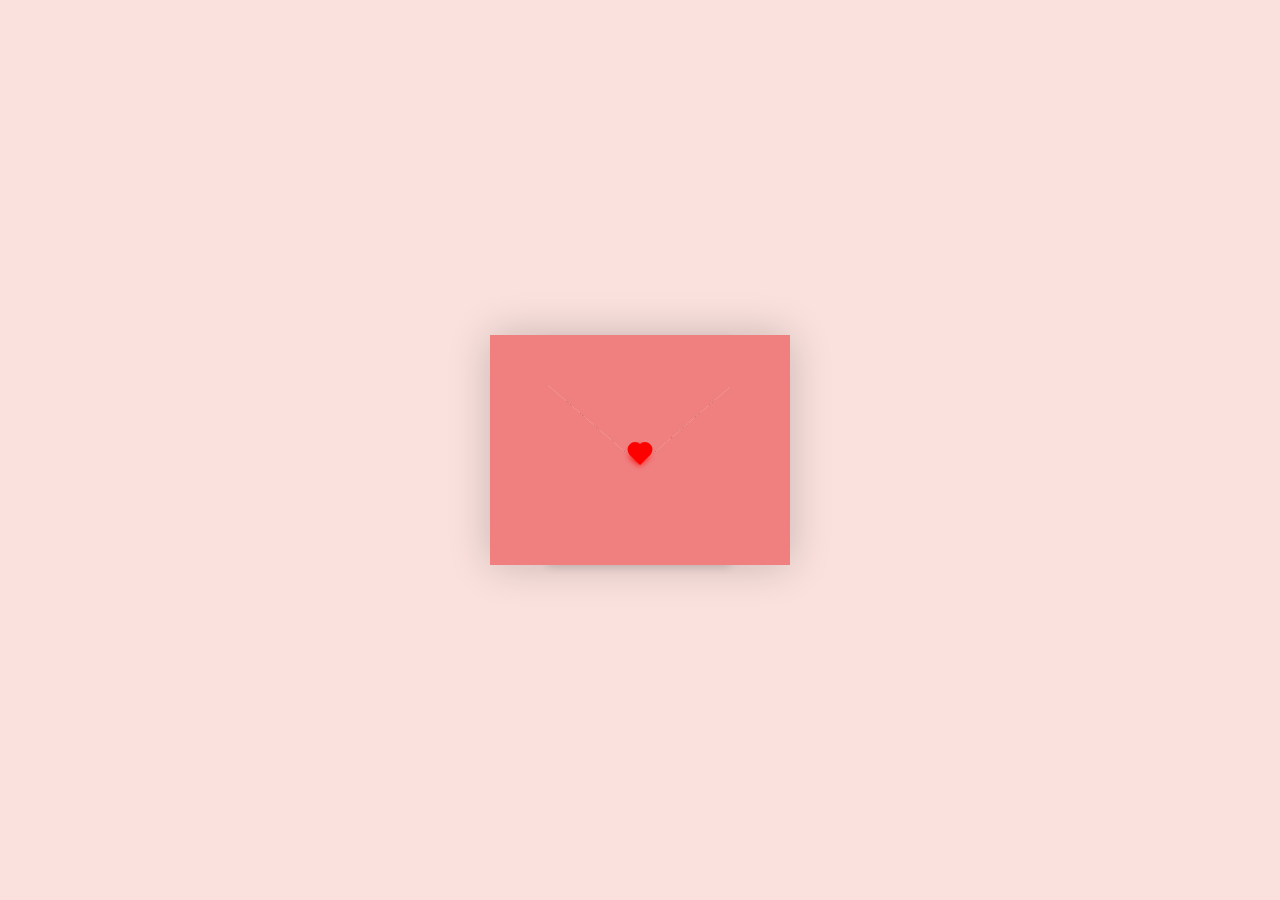
<file: index.html>
<!DOCTYPE html>
<html lang="en">
<head>
    <meta charset="UTF-8">
    <meta http-equiv="X-UA-Compatible" content="IE=edge">
    <meta name="viewport" content="width=device-width, initial-scale=1.0">
    <title>Pour Doha</title>
    <link rel="stylesheet" href="./style.css">
</head>
<body>
    <div class="container">
        <div class="envelope-wrapper">
            <div class="envelope">
                <div class="letter">
                    <div class="text">
                        <strong>Doha Marnouch                             <a href="heart.html"> Je t'aime ma vie </a>
                        </strong>
                        <p>
                            Ma chérie je veux te dire à quel point je suis reconnaissant pour tout ce que tu es et tout ce que tu fais ta gentillesse ton amour et ta présence 
                            rendent ma vie tellement plus belle chaque jour je me sens incroyablement chanceux de t’avoir à mes côtés merci pour ton sout
                            ien ta compréhension et pour ton amour tu es un véritable trésor dans ma vie et je ferai tout pour te rendre heureuse je t’aime profondément
                        </p>
                        
                    </div>
                </div>
            </div>
            <div class="heart"></div>
        </div>
    </div>
    <script>
        const envelope = document.querySelector('.envelope-wrapper');
        envelope.addEventListener('click', () => {
            envelope.classList.toggle('flap');
        });
    </script>
</body>
</html>
</file>
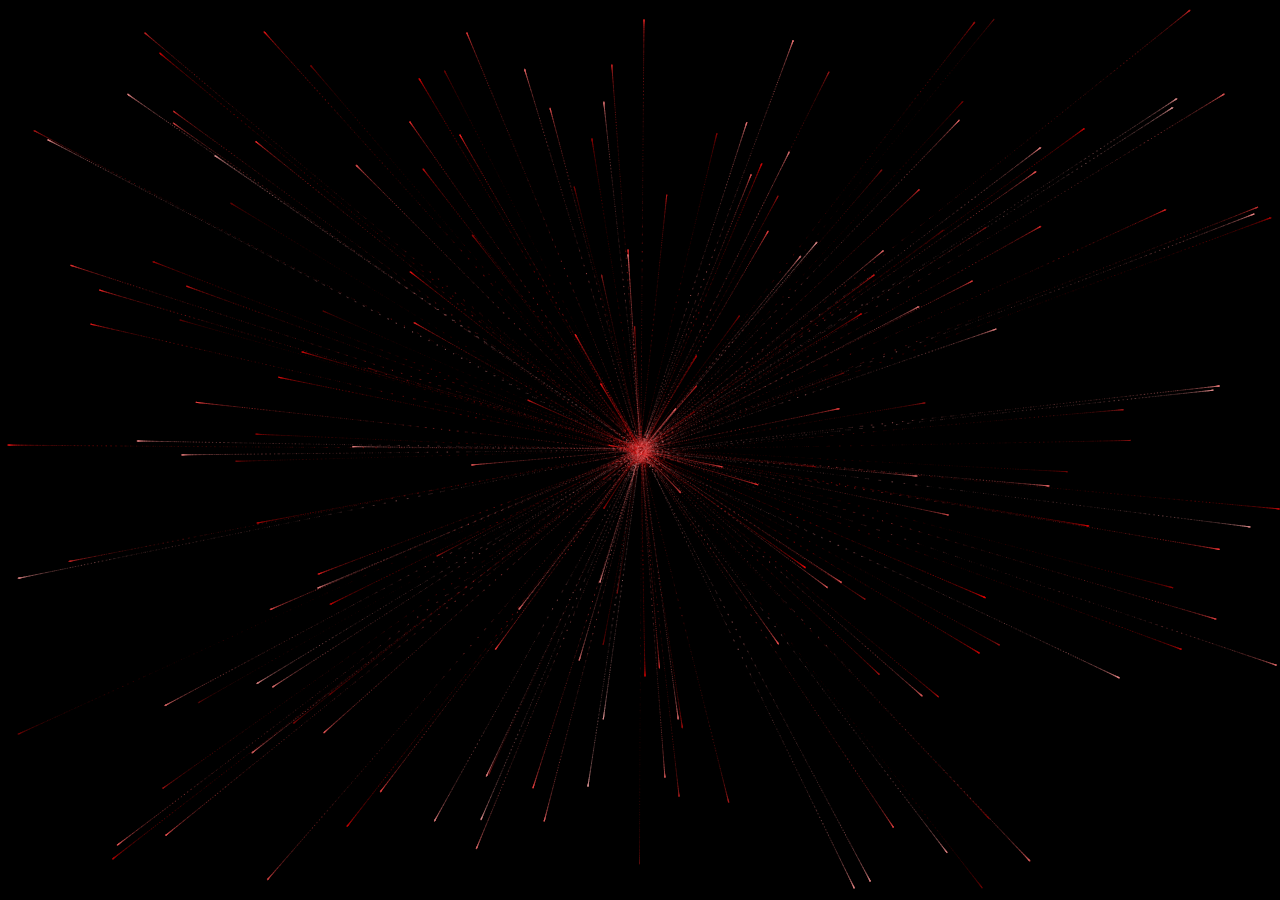
<file: heart.html>
<!DOCTYPE html>
<html lang="en">
<head>
    <meta charset="UTF-8">
    <meta name="viewport" content="width=device-width, initial-scale=1.0">
    <meta http-equiv="X-UA-Compatible" content="IE-edge">
    <link rel="stylesheet" href="heart.css">
    <title>Doha Marnouch</title>
    
</head>
<body>
    <div id="d1" class="" name="">  </div>

    <canvas id="heart" onclick="changer()"></canvas>



    <script src="heart.js"></script>
</body>
</html>
</file>
<file: style.css>
:root{
  --primary: #fff;
  --bg-color: rgb(5, 53, 61);
  --bg-envelope-color: #f5edd1;
  --envelope-tab: #ecdeb8;
  --envelope-cover: #e6cfa7;
  --shadow-color: rgba(0, 0, 0, 0.2);
  --txt-color: #444;
  --heart-color: rgb(252, 8, 231);
}
body{
  margin: 0;
  padding: 0;
  box-sizing: border-box;
  background: #fae1dd;
  display: flex;
  align-items: center;
  justify-content: center;
}
@keyframes up{
  0%,100%{
      transform: translateY(0);
  }
  50%{
      transform: translateY(-30px);
  }
}
.container {
  height: 100vh;
  display: grid;
  place-items: center;
}
.container > .envelope-wrapper {
  background: #f08080;
  box-shadow: 0 0 40px var(--shadow-color);
}
.envelope-wrapper > .envelope {
  position: relative;
  width: 300px;
  height: 230px;
}
.envelope-wrapper > .envelope::before {
  content: "";
  position: absolute;
  top: 0;
  z-index: 2;
  border-top: 130px solid #f08080;
  border-right: 150px solid transparent;
  border-left: 150px solid transparent;
  transform-origin: top;
  transition: all 0.5s ease-in-out 0.7s;
}
.envelope-wrapper > .envelope::after {
  content: "";
  position: absolute;
  z-index: 2;
  width: 0px;
  height: 0px;
  border-top: 130px solid transparent;
  border-right: 150px solid #f08080;
  border-bottom: 100px solid #f08080;
  border-left: 150px solid #f08080;
}

.envelope > .letter {
  position: absolute;
  right: 20%;
  bottom: 0;
  width: 54%;
  height: 80%;
  background: wheat;
  text-align: center;
  transition: all 1s ease-in-out;
  box-shadow: 0 0 10px var(--shadow-color);
  padding: 20px 10px;
}


.envelope > .letter > .text {
  font-family: 'brush script MT', cursive;
  color: bla;
  text-align: left;
  font-size: 11px;
}
.heart {
  position: absolute;
  top: 50%;
  left: 50%;
  width: 15px;
  height: 15px;
  background: red;
  z-index: 4;
  transform: translate(-50%, -20%) rotate(45deg);
  transition: transform 0.5s ease-in-out 1s;
  box-shadow: 0 1px 6px red;
  cursor: pointer;
}
.heart:before, 
.heart:after {
  content: "";
  position: absolute;
  width: 15px;
  height: 15px;
  background-color: red;
  border-radius: 50%;
}
.heart:before {
  top: -7.5px;
}
.heart:after {
  right: 7.5px;
}
.flap > .envelope:before {
  transform: rotateX(180deg);
  z-index: 0;
}
.flap > .envelope > .letter {
  bottom: 200px;
  transform: scale(1.5);
  transition-delay: 1s;
}
.flap > .heart {
  transform: rotate(90deg);
  transition-delay: 0.4s;
}
@keyframes scale{
  0%,100%{
      transform: scaleX(1);
  }
  50%{
      transform: scaleX(.85);
  }
}
a{
  color: black;
}
</file>
<file: heart.css>
canvas{
    position: absolute;
    left: 0;
    top: 0;
    width: 100%;
    height: 100%;
    background-color: rgba(0,0,0,.2);
}
.navbar {
    background-color: #0b1522;
    overflow: hidden;
    margin-bottom: 940px;
    margin-right: -200px;
  }
  
  .navbar ul {
    list-style-type: none;
    margin: 0;
    padding: 0;
    display: flex;
    justify-content: center;
  }
  
  .navbar li {
    display: inline;
    padding: 14px 20px;
  }
  
  .navbar a {
    color: #f20044;
    text-decoration: none;
    font-size: 18px;
    display: block;
    text-align: center;
  }
  
  .navbar a:hover {
    background-color: #f20044;
    color: #0b1522;
  }
</file>
